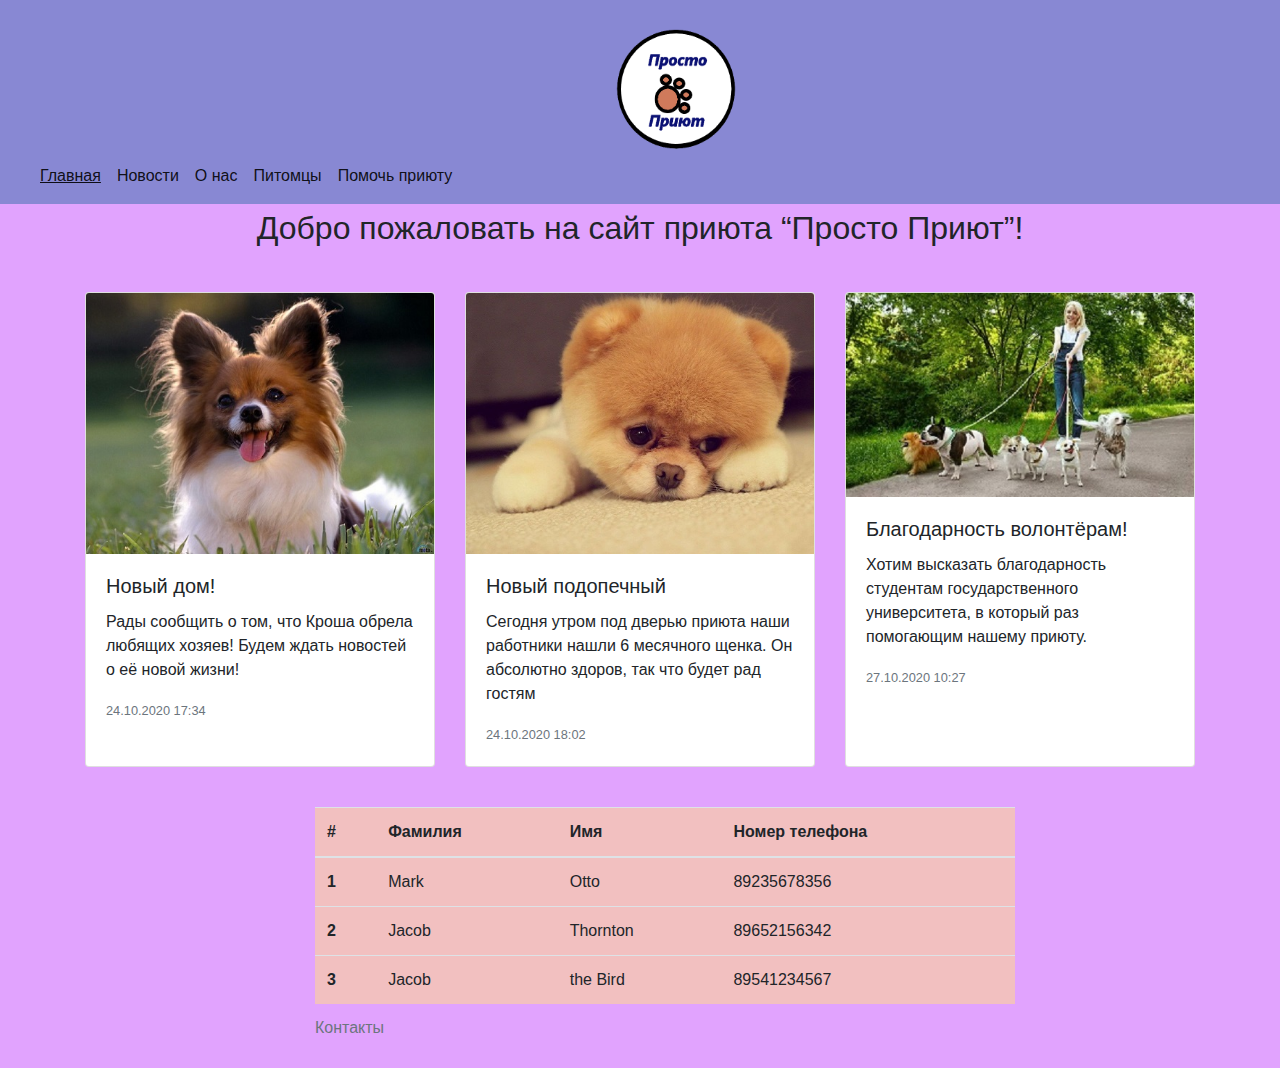
<file: index.html>
<!DOCTYPE html>
<html>
<head>
    <link rel="icon" href="favicon.ico" type="image/x-icon">
    <link rel="stylesheet" href="https://stackpath.bootstrapcdn.com/bootstrap/4.5.2/css/bootstrap.min.css" integrity="sha384-JcKb8q3iqJ61gNV9KGb8thSsNjpSL0n8PARn9HuZOnIxN0hoP+VmmDGMN5t9UJ0Z" crossorigin="anonymous">
    <link rel="stylesheet" href="styles.css" />
    <title>Приют "Просто приют"</title>
</head>
<body>
    <div class="just-class">
        <nav class="navbar navbar-expand-lg navbar-light">
            <a class="navbar-brand">
                <img src="картинки/logo.png" width="120" height="120" class="d-inline-block" alt="" loading="lazy">
            </a>
            <button class="navbar-toggler" type="button" data-toggle="collapse" data-target="#navbarNav" aria-controls="navbarNav" aria-expanded="false" aria-label="Toggle navigation">
                <span class="navbar-toggler-icon"></span>
            </button>
            <div class="collapse navbar-collapse" id="navbarNav">
                <ul class="navbar-nav">
                    <li class="nav-item active" style="margin-top: 148px; margin-left: -720px;">
                        <a class="nav-link" href="index.html"><u>Главная</u><span class="sr-only">(current)</span></a>
                    </li>
                    <li class="nav-item active" style="margin-top: 148px;">
                        <a class="nav-link" href="#">Новости</a>
                    </li>
                    <li class="nav-item active" style="margin-top: 148px;">
                        <a class="nav-link" href="#">О нас</a>
                    </li>
                    <li class="nav-item active" style="margin-top: 148px;">
                        <a class="nav-link" href="pets.html">Питомцы</a>
                    </li>
                    <li class="nav-item active" style="margin-top: 148px;">
                        <a class="nav-link" href="donations.html">Помочь приюту</a>
                    </li>
                </ul>
            </div>
        </nav>
        <div class="container-fluid">
            <div>
                <p align="center">
                    <font size="+3">
                        Добро пожаловать на сайт приюта “Просто Приют”!
                    </font>
                </p>

                <div class="container">
                    <div class="row">
                        <div class="col-sm">
                            <div class="card-deck">
                                <div class="card my-4">
                                    <img src="картинки/новость1.jpg" class="card-img-top" alt="Фото собаки">
                                    <div class="card-body">
                                        <h5 class="card-title">Новый дом!</h5>
                                        <p class="card-text">Рады сообщить о том, что Кроша обрела любящих хозяев! Будем ждать новостей о её новой жизни!</p>
                                        <p class="card-text"><small class="text-muted">24.10.2020 17:34</small></p>
                                    </div>
                                </div>
                                <div class="card my-4">
                                    <img src="картинки/новость2.jpg" class="card-img-top" alt="Фото собаки">
                                    <div class="card-body">
                                        <h5 class="card-title">Новый подопечный</h5>
                                        <p class="card-text">Сегодня утром под дверью приюта наши работники нашли 6 месячного щенка. Он абсолютно здоров, так что будет рад гостям</p>
                                        <p class="card-text"><small class="text-muted">24.10.2020 18:02</small></p>
                                    </div>
                                </div>
                                <div class="card my-4">
                                    <img src="картинки/новость3.jpg" class="card-img-top" alt="Фото с прогулки с собаками">
                                    <div class="card-body">
                                        <h5 class="card-title">Благодарность волонтёрам!</h5>
                                        <p class="card-text">Хотим высказать благодарность студентам государственного университета, в который раз помогающим нашему приюту.</p>
                                        <p class="card-text"><small class="text-muted">27.10.2020 10:27</small></p>
                                    </div>
                                </div>
                            </div>
                        </div>
                    </div>
                </div>

                <table class="table my-3">
                    <caption>Контакты</caption>
                    <thead>
                        <tr>
                            <th scope="col">#</th>
                            <th scope="col">Фамилия</th>
                            <th scope="col">Имя</th>
                            <th scope="col">Номер телефона</th>
                        </tr>
                    </thead>
                    <tbody>
                        <tr>
                            <th scope="row">1</th>
                            <td>Mark</td>
                            <td>Otto</td>
                            <td>89235678356</td>
                        </tr>
                        <tr>
                            <th scope="row">2</th>
                            <td>Jacob</td>
                            <td>Thornton</td>
                            <td>89652156342</td>
                        </tr>
                        <tr>
                            <th scope="row">3</th>
                            <td>Jacob</td>
                            <td>the Bird</td>
                            <td>89541234567</td>
                        </tr>
                    </tbody>
                </table>
            </div>
        </div>
    </div>
    </div>
</body>
</html>
</file>
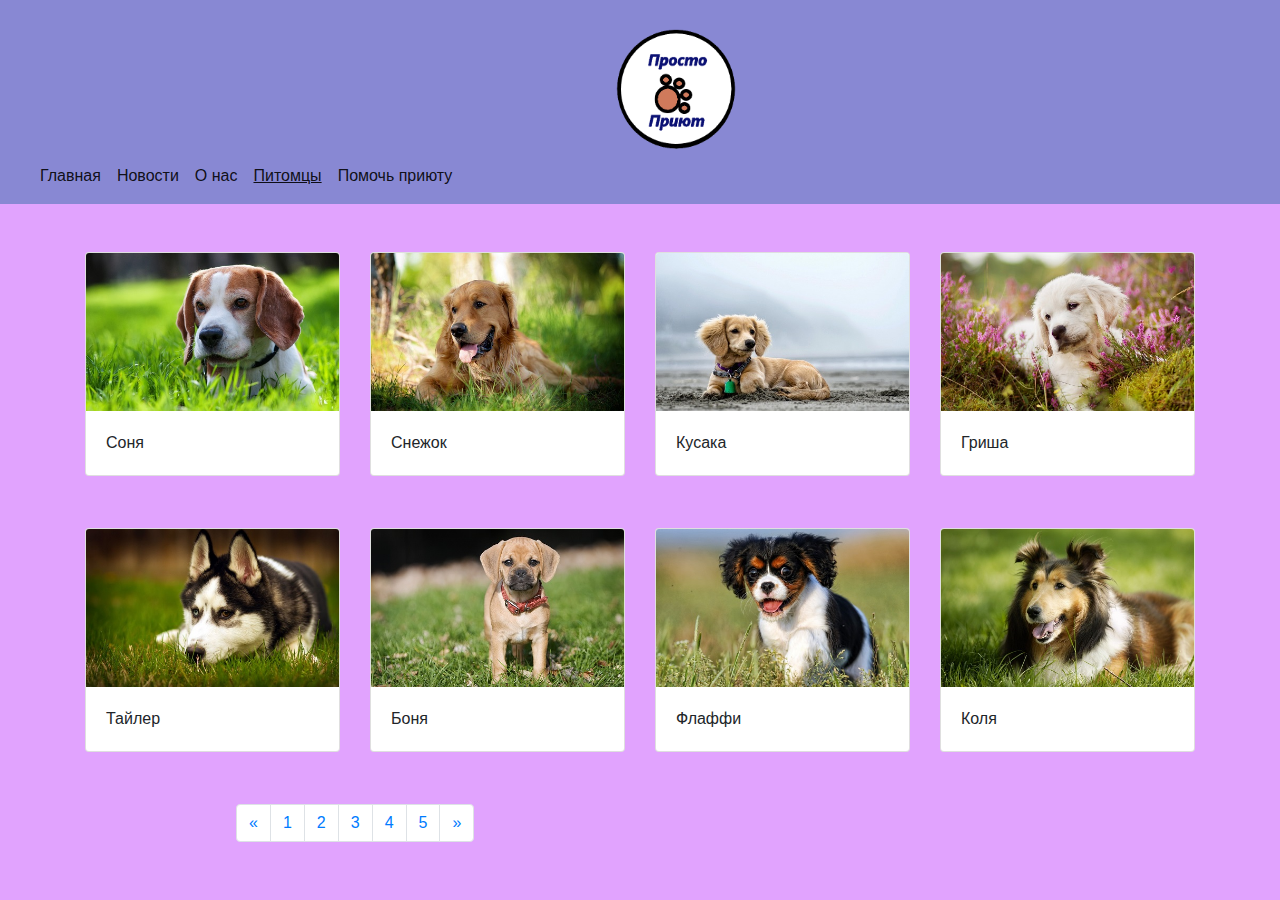
<file: pets.html>
<!DOCTYPE html>
<html>
<head>
    <link rel="icon" href="favicon.ico" type="image/x-icon">
    <link rel="stylesheet" href="https://stackpath.bootstrapcdn.com/bootstrap/4.5.2/css/bootstrap.min.css" integrity="sha384-JcKb8q3iqJ61gNV9KGb8thSsNjpSL0n8PARn9HuZOnIxN0hoP+VmmDGMN5t9UJ0Z" crossorigin="anonymous">
    <link rel="stylesheet" href="styles.css" />
    <title>Приют "Просто приют"</title>
</head>

<body>
    <nav class="navbar navbar-expand-lg navbar-light">
        <a class="navbar-brand">
            <img src="картинки/logo.png" width="120" height="120" class="d-inline-block" alt="" loading="lazy">
        </a>
        <button class="navbar-toggler" type="button" data-toggle="collapse" data-target="#navbarNav" aria-controls="navbarNav" aria-expanded="false" aria-label="Toggle navigation">
            <span class="navbar-toggler-icon"></span>
        </button>
        <div class="collapse navbar-collapse" id="navbarNav">
                <ul class="navbar-nav">
                    <li class="nav-item active" style="margin-top: 148px; margin-left: -720px;">
                        <a class="nav-link" href="index.html">Главная<span class="sr-only">(current)</span></a>
                    </li>
                    <li class="nav-item active" style="margin-top: 148px;">
                        <a class="nav-link" href="#">Новости</a>
                    </li>
                    <li class="nav-item active" style="margin-top: 148px;">
                        <a class="nav-link" href="#">О нас</a>
                    </li>
                    <li class="nav-item active" style="margin-top: 148px;">
                        <a class="nav-link" href="pets.html"><u>Питомцы</u></a>
                    </li>
                    <li class="nav-item active" style="margin-top: 148px;">
                        <a class="nav-link" href="donations.html">Помочь приюту</a>
                    </li>
                </ul>
            </div>
    </nav>

    <div class="container">
        <div class="row">
            <div class="col-sm">
                <div class="card my-5">
                    <img src="картинки/собака1.jpg" class="card-img-top" alt="Соня">
                    <div class="card-body">
                        <p class="card-text">Соня</p>
                    </div>
                </div>
            </div>
            <div class="col-sm">
                <div class="card my-5">
                    <img src="картинки/собака2.jpg" class="card-img-top" alt="Снежок">
                    <div class="card-body">
                        <p class="card-text">Снежок</p>
                    </div>
                </div>
            </div>
            <div class="col-sm">
                <div class="card my-5">
                    <img src="картинки/собака3.jpg" class="card-img-top" alt="Кусака">
                    <div class="card-body">
                        <p class="card-text">Кусака</p>
                    </div>
                </div>
            </div>
            <div class="col-sm">
                <div class="card my-5">
                    <img src="картинки/собака4.jpg" class="card-img-top" alt="Гриша">
                    <div class="card-body">
                        <p class="card-text">Гриша</p>
                    </div>
                </div>
            </div>
        </div>
    </div>

    <div class="container">
        <div class="row">
            <div class="col-sm">
                <div class="card my-1">
                    <img src="картинки/собака5.jpg" class="card-img-top" alt="Тайлер">
                    <div class="card-body">
                        <p class="card-text">Тайлер</p>
                    </div>
                </div>
            </div>
            <div class="col-sm">
                <div class="card my-1">
                    <img src="картинки/собака6.jpg" class="card-img-top" alt="Боня">
                    <div class="card-body">
                        <p class="card-text">Боня</p>
                    </div>
                </div>
            </div>
            <div class="col-sm">
                <div class="card my-1">
                    <img src="картинки/собака7.jpg" class="card-img-top" alt="Флаффи">
                    <div class="card-body">
                        <p class="card-text">Флаффи</p>
                    </div>
                </div>
            </div>
            <div class="col-sm">
                <div class="card my-1">
                    <img src="картинки/собака8.jpg" class="card-img-top" alt="Коля">
                    <div class="card-body">
                        <p class="card-text">Коля</p>
                    </div>
                </div>
            </div>
        </div>
    </div>

    <nav aria-label="Page navigation example">
        <div class="pagination">
            <ul class="pagination my-5">
                <li class="page-item">
                    <a class="page-link" href="#" aria-label="Previous">
                        <span aria-hidden="true">&laquo;</span>
                    </a>
                </li>
                <li class="page-item"><a class="page-link" href="#">1</a></li>
                <li class="page-item"><a class="page-link" href="#">2</a></li>
                <li class="page-item"><a class="page-link" href="#">3</a></li>
                <li class="page-item"><a class="page-link" href="#">4</a></li>
                <li class="page-item"><a class="page-link" href="#">5</a></li>
                <li class="page-item">
                    <a class="page-link" href="#" aria-label="Next">
                        <span aria-hidden="true">&raquo;</span>
                    </a>
                </li>
            </ul>
        </div>
    </nav>
</body>
</html>
</file>
<file: styles.css>
body {
    background-color: #E1A3FE;
}

.navbar{
	background-color: #8888D3;
}

.navbar-brand{
	margin-left: 600px; 
	margin-top: -27px;
}

.table {
   	background-color: #F2C0C0;
	margin-left: 300px;
 	width: 700px;
}

.card my-5 {
	width: 15rem;
}

.card my-1 {
	width: 15rem;
}

.pagination {
	margin-left: 118px;
}
</file>
